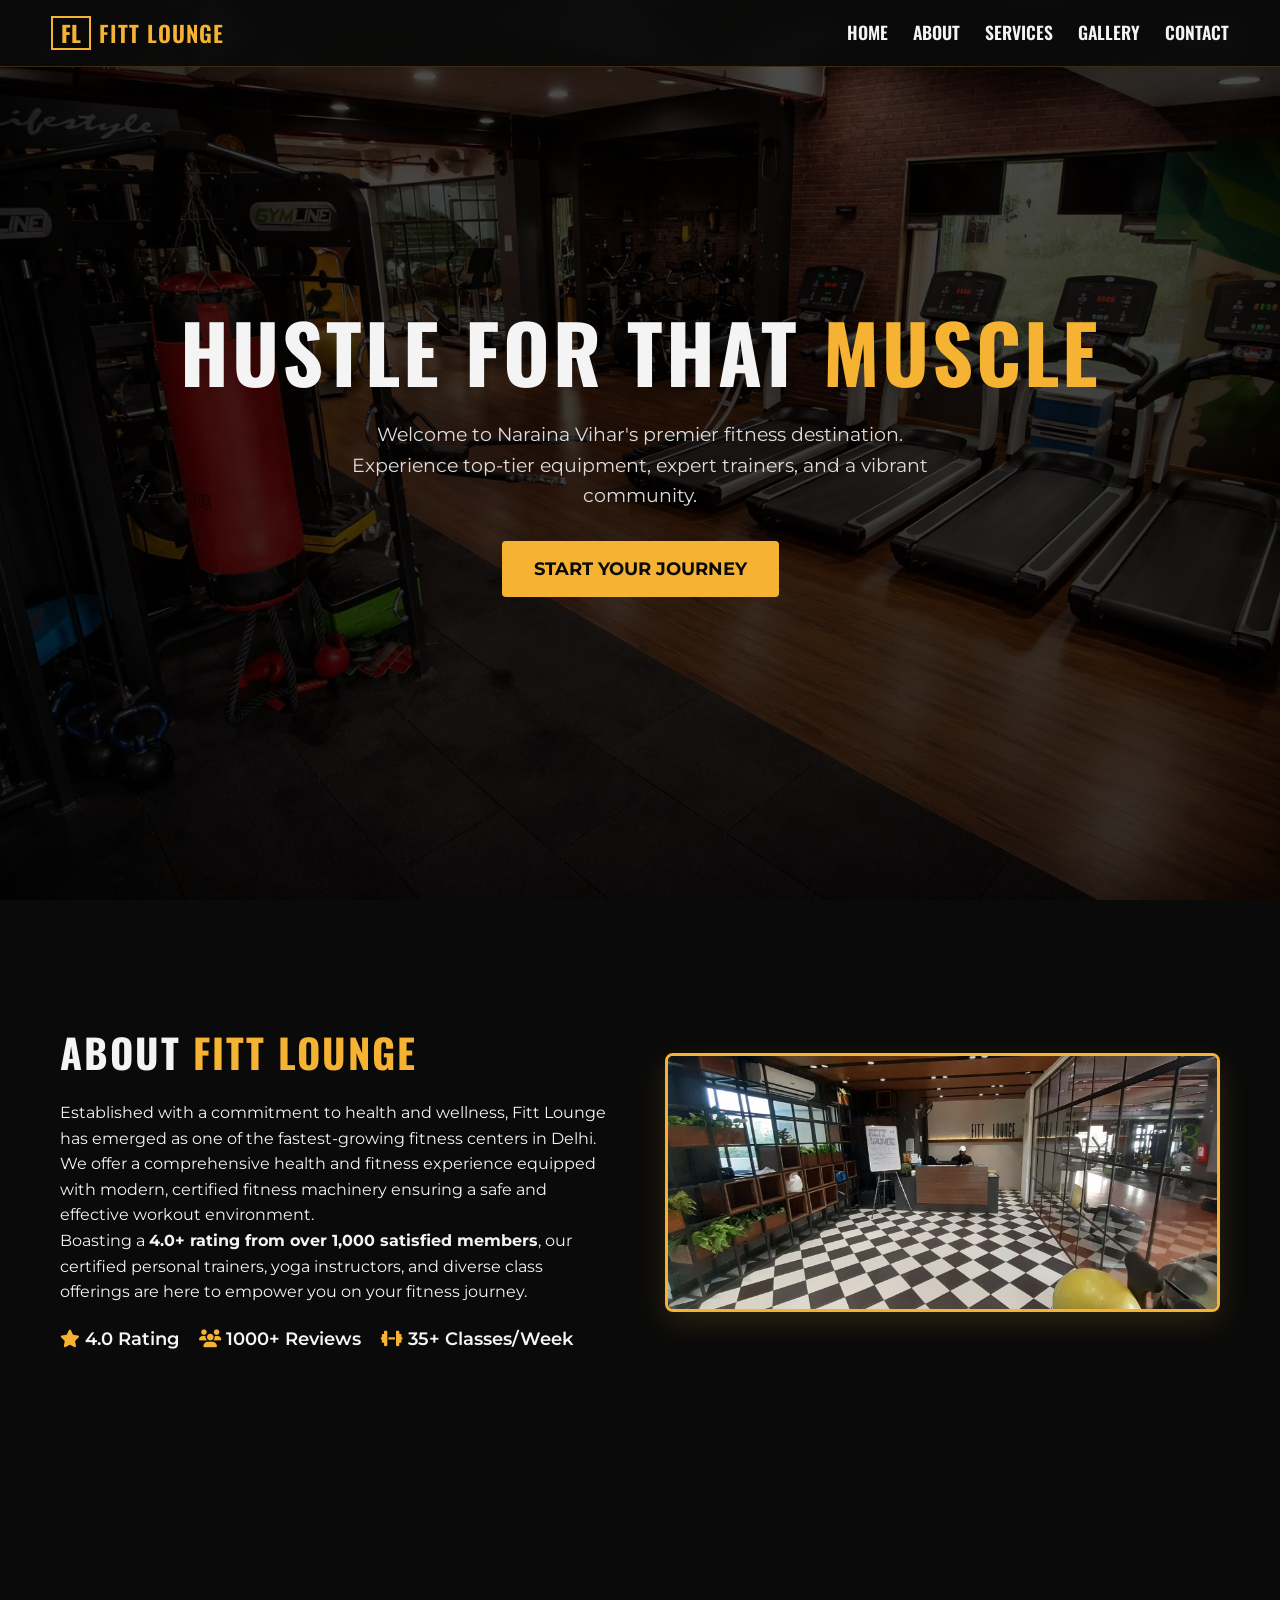
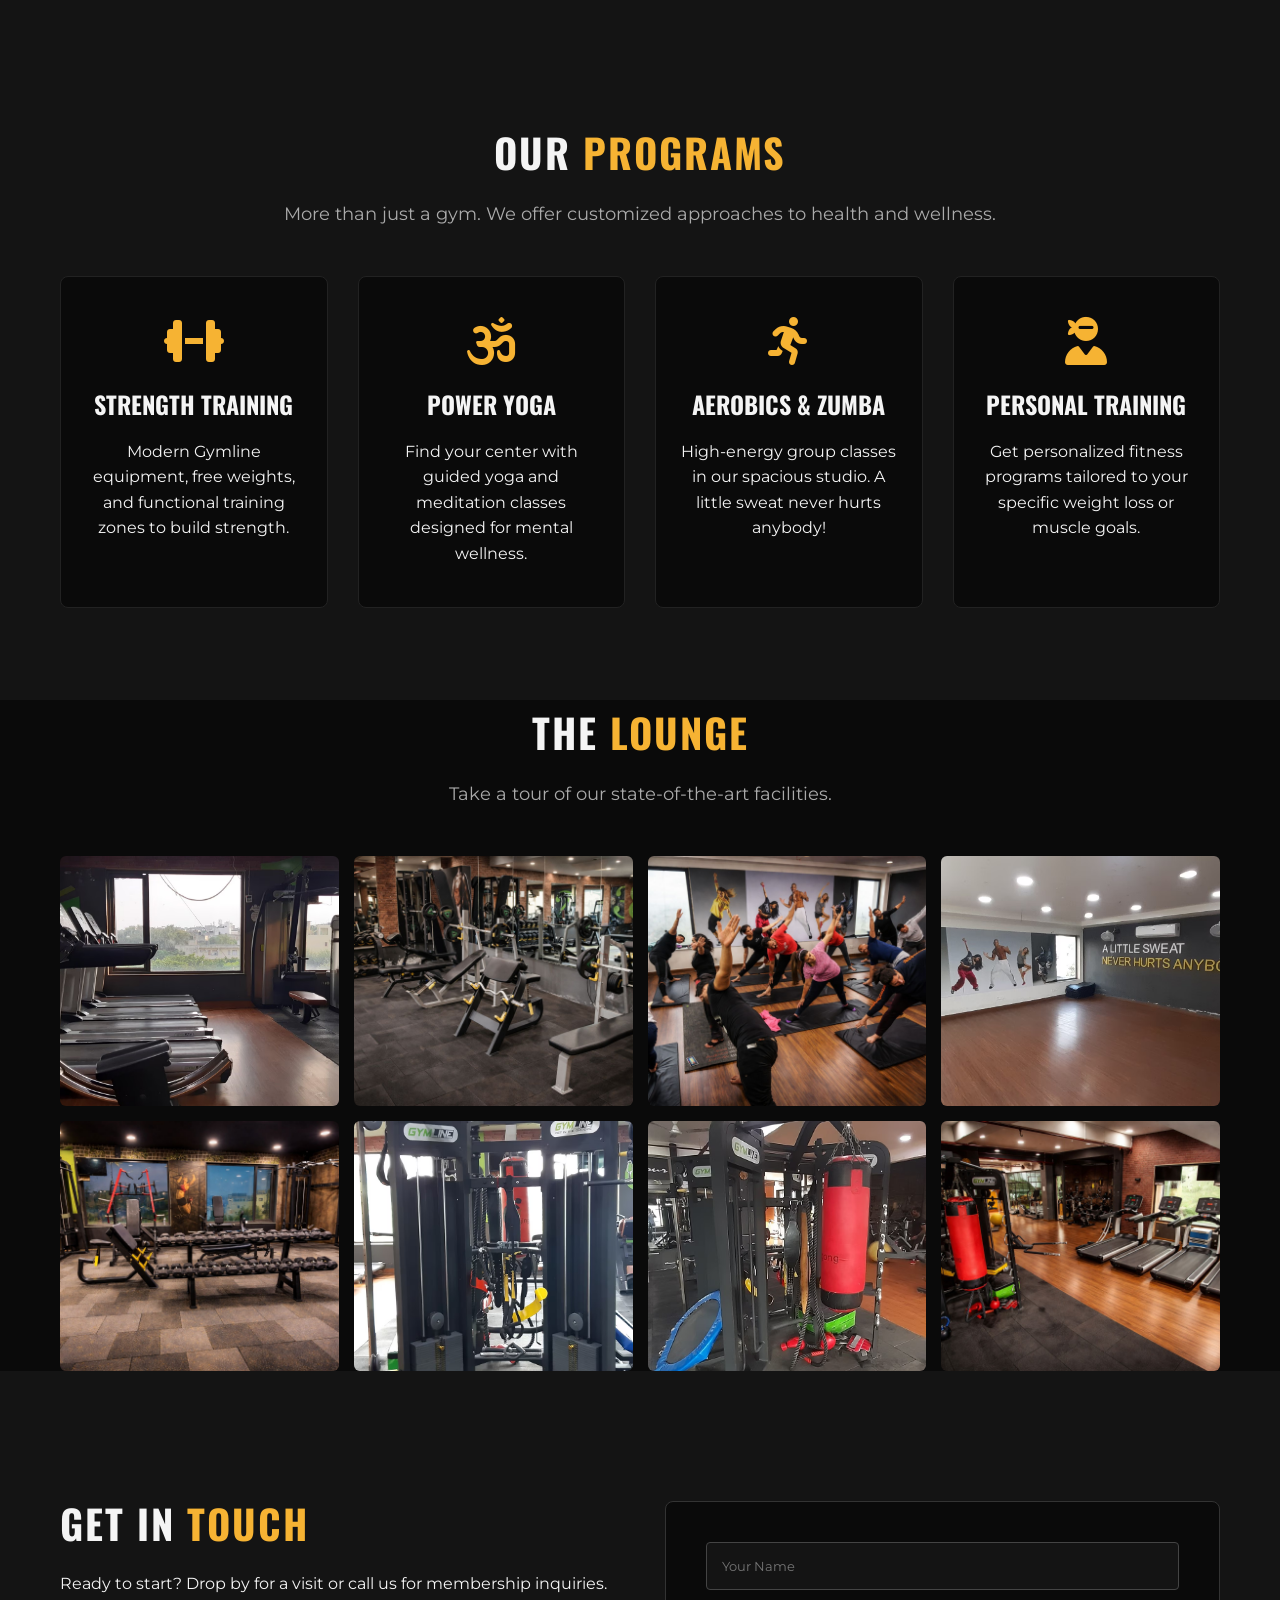
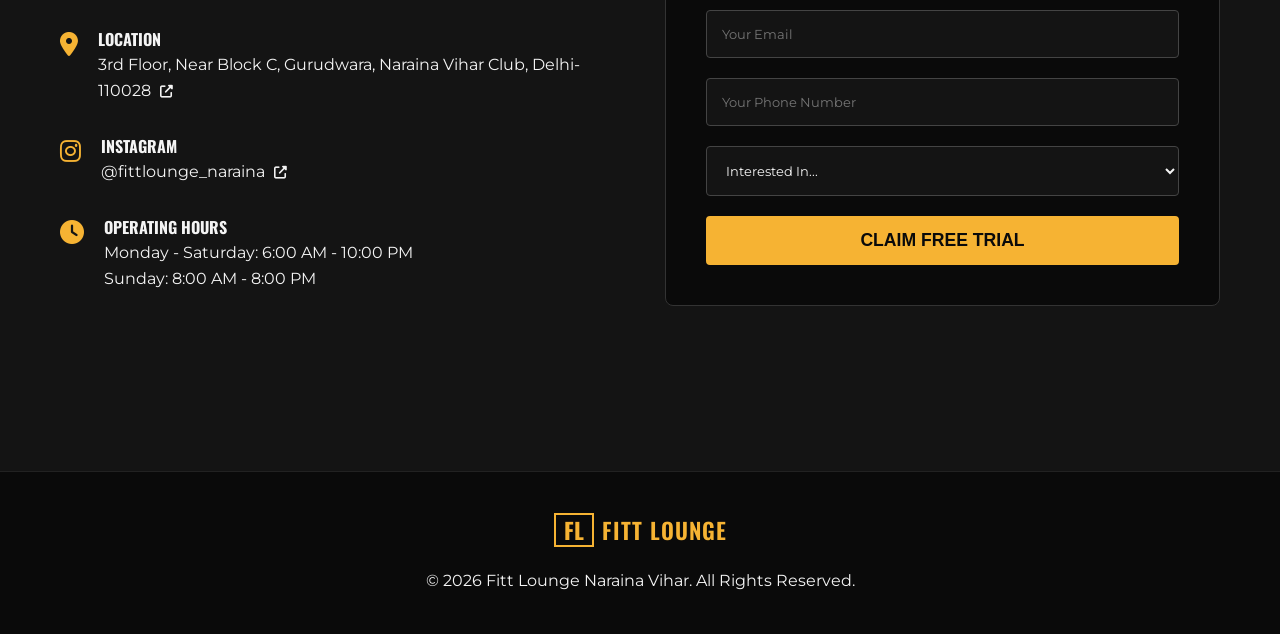
<file: index.html>
<!doctype html>
<html lang="en">
  <head>
    <meta charset="UTF-8" />
    <meta name="viewport" content="width=device-width, initial-scale=1.0" />
    <title>Fitt Lounge | Home</title>
   <link rel="stylesheet" href="style.css?v=2">
    <link
      href="https://fonts.googleapis.com/css2?family=Montserrat:wght@300;400;600;700&family=Oswald:wght@400;600&display=swap"
      rel="stylesheet"
    />
    <link
      rel="stylesheet"
      href="https://cdnjs.cloudflare.com/ajax/libs/font-awesome/6.4.0/css/all.min.css"
    />
  </head>
  <body>
    <nav>
      <div class="nav-container">
        <div class="logo">
          <a href="index.html" class="text-logo">
            <span class="logo-box">FL</span>
            <span class="logo-text">FITT LOUNGE</span>
          </a>
        </div>
        <ul class="nav-links">
         <li><a href="#home">Home</a></li>
         <li><a href="#about">About</a></li>
         <li><a href="#services">Services</a></li>
         <li><a href="#gallery">Gallery</a></li>
         <li><a href="#contact">Contact</a></li>
        </ul>
        <div class="hamburger"><i class="fas fa-bars"></i></div>
      </div>
    </nav>

    <section id="home"
      class="hero"
      style="
        background-image:
          linear-gradient(rgba(0, 0, 0, 0.7), rgba(0, 0, 0, 0.8)),
          url(&quot;./images/WhatsApp Image 2026-04-04 at 19.34.42.jpeg&quot;);
      "
    >
      <div class="hero-content">
        <h1>HUSTLE FOR THAT <span class="highlight">MUSCLE</span></h1>
        <p>
          Welcome to Naraina Vihar's premier fitness destination. Experience
          top-tier equipment, expert trainers, and a vibrant community.
        </p>
        <a href="contact.html" class="btn-primary">Start Your Journey</a>
      </div>
    </section>

     <section id="about" class="section-padding">
      <div class="container layout-grid">
        <div class="about-text">
          <h2 class="section-title">
            About <span class="highlight">Fitt Lounge</span>
          </h2>
          <p>
            Established with a commitment to health and wellness, Fitt Lounge
            has emerged as one of the fastest-growing fitness centers in Delhi.
            We offer a comprehensive health and fitness experience equipped with
            modern, certified fitness machinery ensuring a safe and effective
            workout environment.
          </p>
          <p>
            Boasting a
            <strong>4.0+ rating from over 1,000 satisfied members</strong>, our
            certified personal trainers, yoga instructors, and diverse class
            offerings are here to empower you on your fitness journey.
          </p>
          <ul class="stats">
            <li><i class="fas fa-star highlight"></i> 4.0 Rating</li>
            <li><i class="fas fa-users highlight"></i> 1000+ Reviews</li>
            <li><i class="fas fa-dumbbell highlight"></i> 35+ Classes/Week</li>
          </ul>
        </div>
        <div class="about-image">
          <img
            src="./images/fitt-lounge-naraina-vihar-delhi-gyms-wmtdh61yik.avif"
            alt="Fitt Lounge Reception"
          />
        </div>
      </div>
     </section>

  <section id="services" class="section-padding dark-bg">
      <div class="container text-center">
        <h2 class="section-title">
          Our <span class="highlight">Programs</span>
        </h2>
        <p class="subtitle">
          More than just a gym. We offer customized approaches to health and
          wellness.
        </p>

        <div class="services-grid">
          <div class="service-card">
            <i class="fas fa-dumbbell"></i>
            <h3>Strength Training</h3>
            <p>
              Modern Gymline equipment, free weights, and functional training
              zones to build strength.
            </p>
          </div>
          <div class="service-card">
            <i class="fas fa-om"></i>
            <h3>Power Yoga</h3>
            <p>
              Find your center with guided yoga and meditation classes designed
              for mental wellness.
            </p>
          </div>
          <div class="service-card">
            <i class="fas fa-running"></i>
            <h3>Aerobics & Zumba</h3>
            <p>
              High-energy group classes in our spacious studio. A little sweat
              never hurts anybody!
            </p>
          </div>
          <div class="service-card">
            <i class="fas fa-user-ninja"></i>
            <h3>Personal Training</h3>
            <p>
              Get personalized fitness programs tailored to your specific weight
              loss or muscle goals.
            </p>
          </div>
        </div>
      </div>
    </section
    
    <section id="gallary" class="section-padding">
      <div class="container text-center">
        <h2 class="section-title">The <span class="highlight">Lounge</span></h2>
        <p class="subtitle">Take a tour of our state-of-the-art facilities.</p>

        <div class="gallery-grid">
          <div class="gallery-item">
            <img
              src="./images/fitt-lounge-naraina-vihar-delhi-gyms-opa2671r5m.avif"
              alt="Cardio Zone"
            />
          </div>
          <div class="gallery-item">
            <img
              src="./images/WhatsApp Image 2026-04-04 at 19.39.08.jpeg"
              alt="Free Weights"
            />
          </div>
          <div class="gallery-item">
            <img
              src="./images/WhatsApp Image 2026-04-04 at 19.31.44.jpeg"
              alt="Yoga Class"
            />
          </div>
          <div class="gallery-item">
            <img
              src="./images/fitt-lounge-naraina-vihar-delhi-gyms-ol5fev5nsi.avif"
              alt="Aerobics Studio"
            />
          </div>
          <div class="gallery-item">
            <img
              src="./images/WhatsApp Image 2026-04-04 at 19.32.37.jpeg"
              alt="Dumbbell Rack"
            />
          </div>
          <div class="gallery-item">
            <img
              src="./images/fitt-lounge-naraina-vihar-delhi-gyms-zih5zqv028.avif"
              alt="Cable Machines"
            />
          </div>
          <div class="gallery-item">
            <img
              src="./images/fitt-lounge-naraina-vihar-delhi-gyms-onbp01guco.avif"
              alt="Functional Training"
            />
          </div>
          <div class="gallery-item">
            <img
              src="./images/WhatsApp Image 2026-04-04 at 19.34.42.jpeg"
              alt="Gym Floor"
            />
          </div>
        </div>
      </div>
    </section>

    <section id="contact" class="section-padding dark-bg">
      <div class="container layout-grid">
        <div class="contact-info">
          <h2 class="section-title">
            Get In <span class="highlight">Touch</span>
          </h2>
          <p>
            Ready to start? Drop by for a visit or call us for membership
            inquiries.
          </p>

          <div class="info-item">
                    <i class="fas fa-map-marker-alt highlight"></i>
                    <div>
                        <h4>Location</h4>
                        <p>
                            <a href="https://maps.app.goo.gl/UymuTVNs1jwJruJb6" target="_blank" class="contact-link">
                                3rd Floor, Near Block C, Gurudwara, Naraina Vihar Club, Delhi-110028 
                                <i class="fas fa-external-link-alt popout-icon"></i>
                            </a>
                        </p>
                    </div>
                </div>

                <div class="info-item">
                    <i class="fab fa-instagram highlight"></i>
                    <div>
                        <h4>Instagram</h4>
                        <p>
                            <a href="https://www.instagram.com/fitt_lounge_naraina/" target="_blank" class="contact-link">
                                @fittlounge_naraina
                                <i class="fas fa-external-link-alt popout-icon"></i>
                            </a>
                        </p>
                    </div>
                </div>

          <div class="info-item">
            <i class="fas fa-clock highlight"></i>
            <div>
              <h4>Operating Hours</h4>
              <p>Monday - Saturday: 6:00 AM - 10:00 PM</p>
              <p>Sunday: 8:00 AM - 8:00 PM</p>
            </div>
          </div>
        </div>

        <div class="contact-form">
          <form
            onsubmit="
              event.preventDefault();
              alert('Inquiry sent!');
            "
          >
            <input type="text" placeholder="Your Name" required />
            <input type="email" placeholder="Your Email" required />
            <input type="tel" placeholder="Your Phone Number" required />
            <select required>
              <option value="" disabled selected>Interested In...</option>
              <option value="gym">General Gym Membership</option>
              <option value="pt">Personal Training</option>
            </select>
            <button type="submit" class="btn-primary" style="width: 100%">
              Claim Free Trial
            </button>
          </form>
        </div>
      </div>
    </section>
    
    <footer>
      <div class="container">
        <div
          class="footer-logo text-logo"
          style="margin-bottom: 20px; justify-content: center"
        >
          <span class="logo-box">FL</span>
          <span class="logo-text">FITT LOUNGE</span>
        </div>
        <p>&copy; 2026 Fitt Lounge Naraina Vihar. All Rights Reserved.</p>
      </div>
    </footer>
    <script src="script.js"></script>
  </body>
</html>
</file>
<file: style.css>
/* Core Variables & Reset */
:root {
  --bg-main: #0a0a0a;
  --bg-secondary: #141414;
  --gold: #f6b333;
  --gold-hover: #d49520;
  --text-main: #f4f4f4;
  --text-muted: #aaaaaa;
  --font-heading: "Oswald", sans-serif;
  --font-body: "Montserrat", sans-serif;
  --transition: all 0.3s ease;
}

* {
  margin: 0;
  padding: 0;
  box-sizing: border-box;
}

/* 1. Strictly lock the screen width to prevent horizontal scrolling */
html, body {
  overflow-x: hidden !important;
  width: 100%;
  position: relative;
}

body {
  background-color: var(--bg-main);
  color: var(--text-main);
  font-family: var(--font-body);
  line-height: 1.6;
  /* Page Transition Animation */
  animation: pageLoad 0.6s cubic-bezier(0.25, 1, 0.5, 1) forwards;
}

@keyframes pageLoad {
  0% {
    opacity: 0;
    transform: translateY(20px);
  }
  100% {
    opacity: 1;
    transform: translateY(0);
  }
}

/* Typography */
h1,
h2,
h3,
h4 {
  font-family: var(--font-heading);
  text-transform: uppercase;
}
.highlight {
  color: var(--gold);
}
.section-title {
  font-size: 2.5rem;
  margin-bottom: 1rem;
  letter-spacing: 2px;
}
.subtitle {
  color: var(--text-muted);
  margin-bottom: 3rem;
  font-size: 1.1rem;
}
.text-center {
  text-align: center;
}

/* Layout Utilities */
.container {
  max-width: 1200px;
  margin: 0 auto;
  padding: 0 20px;
}
.section-padding {
  padding: 120px 0 80px 0;
  min-height: calc(100vh - 200px);
}
.dark-bg {
  background-color: var(--bg-secondary);
}
.layout-grid {
  display: grid;
  grid-template-columns: 1fr 1fr;
  gap: 50px;
  align-items: center;
}

/* Buttons */
.btn-primary {
  display: inline-block;
  background-color: var(--gold);
  color: var(--bg-main);
  padding: 12px 30px;
  font-size: 1.1rem;
  font-weight: 700;
  text-decoration: none;
  text-transform: uppercase;
  border: 2px solid var(--gold);
  border-radius: 4px;
  transition: var(--transition);
  cursor: pointer;
}
.btn-primary:hover {
  background-color: transparent;
  color: var(--gold);
}

/* Navigation */
nav {
    position: fixed; 
    top: 0; 
    left: 0;
    width: 100%; 
    background-color: rgba(10, 10, 10, 0.95);
    padding: 15px 0; 
    z-index: 1000; 
    backdrop-filter: blur(5px);
    border-bottom: 1px solid rgba(246, 179, 51, 0.2);
}

.nav-container { 
    display: flex; 
    flex-direction: row !important; 
    flex-wrap: nowrap !important; /* Strictly prevents stacking */
    justify-content: space-between; 
    align-items: center; 
    width: 100%; 
    max-width: 100%; /* Spans the entire screen */
    padding: 0 4%; /* Pushes everything inward slightly from the edges */
    margin: 0; 
}

/* Logo Wrapper Fix */
.logo {
    display: inline-flex;
    align-items: center;
    width: auto !important; /* Stops the logo from taking 100% width */
    flex-shrink: 0;
}

.text-logo {
    display: flex;
    align-items: center;
    gap: 8px; 
    text-decoration: none;
    white-space: nowrap; 
}

.logo-box {
    color: var(--gold);
    border: 2px solid var(--gold); 
    padding: 4px 8px; 
    font-size: 1.4rem; 
    font-weight: 700;
    line-height: 1;
    font-family: var(--font-heading);
}

.logo-text {
    color: var(--gold);
    font-size: 1.4rem; 
    font-weight: 600;
    letter-spacing: 1px; 
    font-family: var(--font-heading);
}

/* Nav Links Fix */
.nav-links { 
    display: flex; 
    flex-direction: row;
    align-items: center;
    justify-content: flex-end; /* Forces links to the right */
    list-style: none; 
    margin: 0;
    padding: 0;
    width: auto;
}

.nav-links li { 
    margin-left: 25px; 
}

.nav-links a { 
    color: var(--text-main); 
    text-decoration: none; 
    font-size: 1.1rem; 
    font-weight: 600; 
    transition: var(--transition); 
    text-transform: uppercase; 
    font-family: var(--font-heading); 
}

.nav-links a:hover, .nav-links a.active { color: var(--gold); }
.hamburger { display: none; font-size: 1.5rem; color: var(--gold); cursor: pointer; z-index: 1001; }

/* Hero Section */
.hero {
  height: 100vh;
  background-size: cover;
  background-position: center;
  background-attachment: fixed;
  display: flex;
  align-items: center;
  justify-content: center;
  text-align: center;
  padding: 0 20px;
}
.hero h1 {
  font-size: 5rem;
  margin-bottom: 20px;
  letter-spacing: 3px;
  line-height: 1.2;
}
.hero p {
  font-size: 1.2rem;
  max-width: 600px;
  margin: 0 auto 30px auto;
  color: #ddd;
}

/* About & Services Sections */
.stats {
  list-style: none;
  margin-top: 20px;
  display: flex;
  gap: 20px;
}
.stats li {
  font-size: 1.1rem;
  font-weight: 600;
}
.about-image img {
  width: 100%;
  border-radius: 8px;
  border: 3px solid var(--gold);
  box-shadow: 0 10px 30px rgba(246, 179, 51, 0.15);
}
.services-grid {
  display: grid;
  grid-template-columns: repeat(auto-fit, minmax(250px, 1fr));
  gap: 30px;
  margin-top: 40px;
}
.service-card {
  background-color: var(--bg-main);
  padding: 40px 20px;
  border-radius: 8px;
  border: 1px solid #222;
  transition: var(--transition);
  text-align: center;
}
.service-card:hover {
  border-color: var(--gold);
  transform: translateY(-10px);
}
.service-card i {
  font-size: 3rem;
  color: var(--gold);
  margin-bottom: 20px;
}
.service-card h3 {
  font-size: 1.5rem;
  margin-bottom: 15px;
}

/* Gallery Section */
.gallery-grid {
  display: grid;
  grid-template-columns: repeat(auto-fit, minmax(250px, 1fr));
  gap: 15px;
}
.gallery-item {
  overflow: hidden;
  border-radius: 6px;
  height: 250px;
}
.gallery-item img {
  width: 100%;
  height: 100%;
  object-fit: cover;
  transition: transform 0.5s ease;
}
.gallery-item:hover img {
  transform: scale(1.1);
}

/* Contact Section */
.info-item {
  display: flex;
  align-items: flex-start;
  margin-bottom: 25px;
  margin-top: 30px;
}
.info-item i {
  font-size: 1.5rem;
  margin-right: 20px;
  margin-top: 5px;
}
.contact-form form {
  background-color: var(--bg-main);
  padding: 40px;
  border-radius: 8px;
  border: 1px solid #333;
}
.contact-form input,
.contact-form select {
  width: 100%;
  padding: 15px;
  margin-bottom: 20px;
  background-color: var(--bg-secondary);
  border: 1px solid #444;
  color: var(--text-main);
  font-family: var(--font-body);
  border-radius: 4px;
}
.contact-form input:focus,
.contact-form select:focus {
  outline: none;
  border-color: var(--gold);
}

/* Footer */
footer {
  background-color: var(--bg-main);
  padding: 40px 0;
  border-top: 1px solid #222;
  text-align: center;
  display: flex;
  flex-direction: column;
  align-items: center; /* Forces everything inside the footer to perfectly center */
}

.footer-logo {
  display: flex;
  justify-content: center;
  align-items: center;
  margin-bottom: 15px;
}
.socials {
  margin-top: 20px;
}
.socials a {
  color: var(--text-main);
  font-size: 1.5rem;
  margin: 0 10px;
  transition: var(--transition);
}
.socials a:hover {
  color: var(--gold);
}

/* Contact Links */
.contact-link {
    color: var(--text-main);
    text-decoration: none;
    transition: var(--transition);
}

.contact-link:hover {
    color: var(--gold);
}

.popout-icon {
    font-size: 0.8rem !important; 
    margin-left: 5px;
    margin-top: 0 !important;
    margin-right: 0 !important;
}

/* Responsive Design */
@media (max-width: 900px) {
  .layout-grid {
    grid-template-columns: 1fr;
  }
  .hero h1 {
    font-size: 3.5rem;
  }
}

/* 2. Mobile Menu Overlay Fix */
@media (max-width: 768px) {
    nav {
        backdrop-filter: none !important; /* Breaks the trap holding the menu on screen */
    }

    .hamburger { 
        display: block !important; 
    }
    
    .nav-links { 
        position: fixed !important; 
        top: 0; 
        right: -260px !important; /* Forces it safely off the right edge */
        height: 100vh;
        width: 250px; 
        background-color: var(--bg-secondary); 
        flex-direction: column !important; 
        justify-content: center !important;
        transition: right 0.4s ease !important; 
        z-index: 1000;
        box-shadow: -5px 0 15px rgba(0,0,0,0.5);
    }
    
    .nav-links.active { 
        right: 0 !important; /* Slides it in when hamburger is clicked */
    }
    
    .nav-links li { 
        margin: 25px 0 !important; 
        display: block !important;
    }
}
</file>
